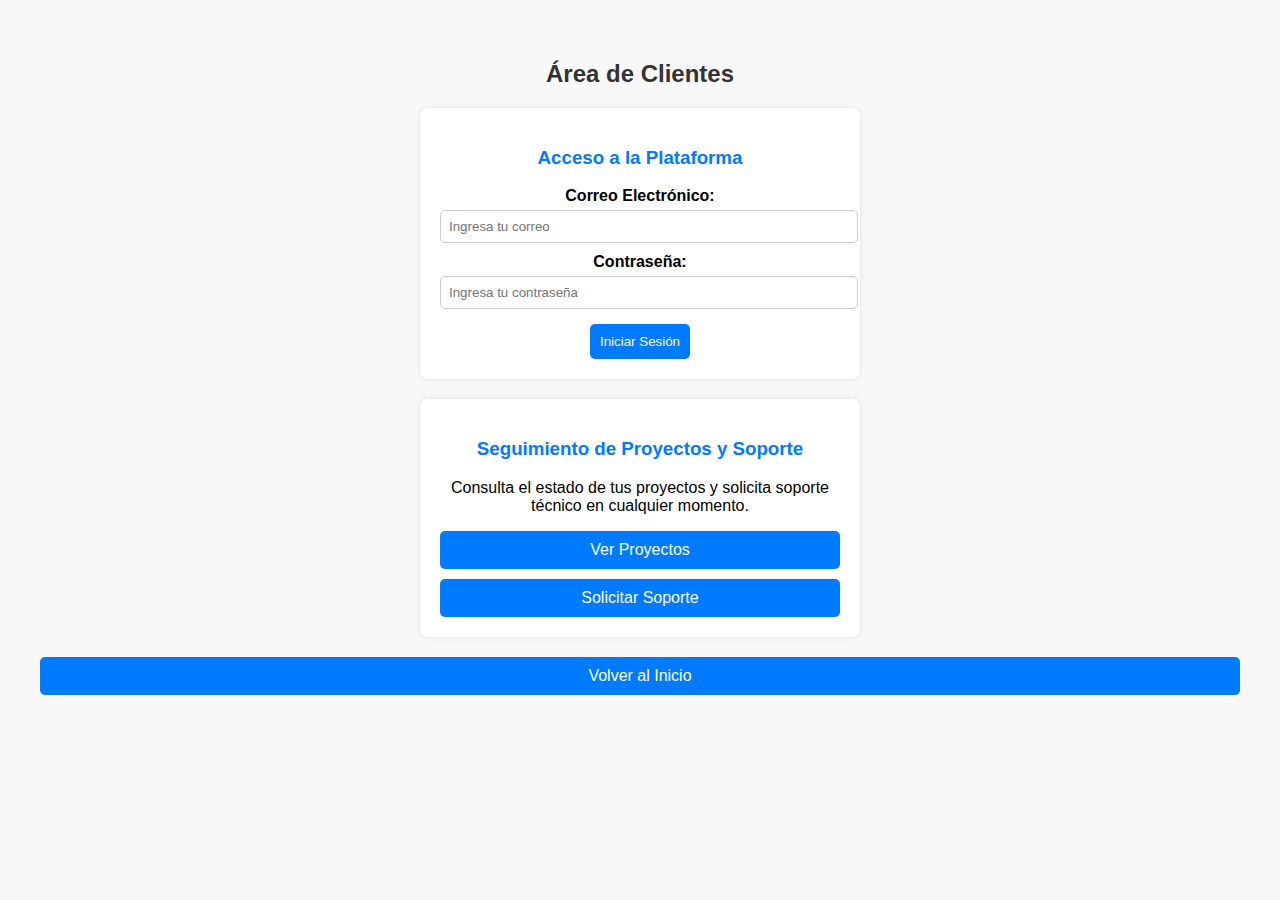
<file: area_clientes.html>
<!DOCTYPE html>
<html lang="es">
<head>
    <meta charset="UTF-8">
    <meta name="viewport" content="width=device-width, initial-scale=1.0">
    <title>Área de Clientes</title>
    <link rel="stylesheet" href="area_clientesStyles.CSS">
</head>
<body>

    <h2>Área de Clientes</h2>

    <div class="login">
        <h3>Acceso a la Plataforma</h3>
        <form>
            <label for="email">Correo Electrónico:</label>
            <input type="email" id="email" placeholder="Ingresa tu correo" required>

            <label for="password">Contraseña:</label>
            <input type="password" id="password" placeholder="Ingresa tu contraseña" required>

            <button type="submit">Iniciar Sesión</button>
        </form>
    </div>

    <div class="seguimiento">
        <h3>Seguimiento de Proyectos y Soporte</h3>
        <p>Consulta el estado de tus proyectos y solicita soporte técnico en cualquier momento.</p>
        <a href="#">Ver Proyectos</a>
        <a href="#">Solicitar Soporte</a>
    </div>

    <p><a href="index.html">Volver al Inicio</a></p>

</body>
</html>
</file>
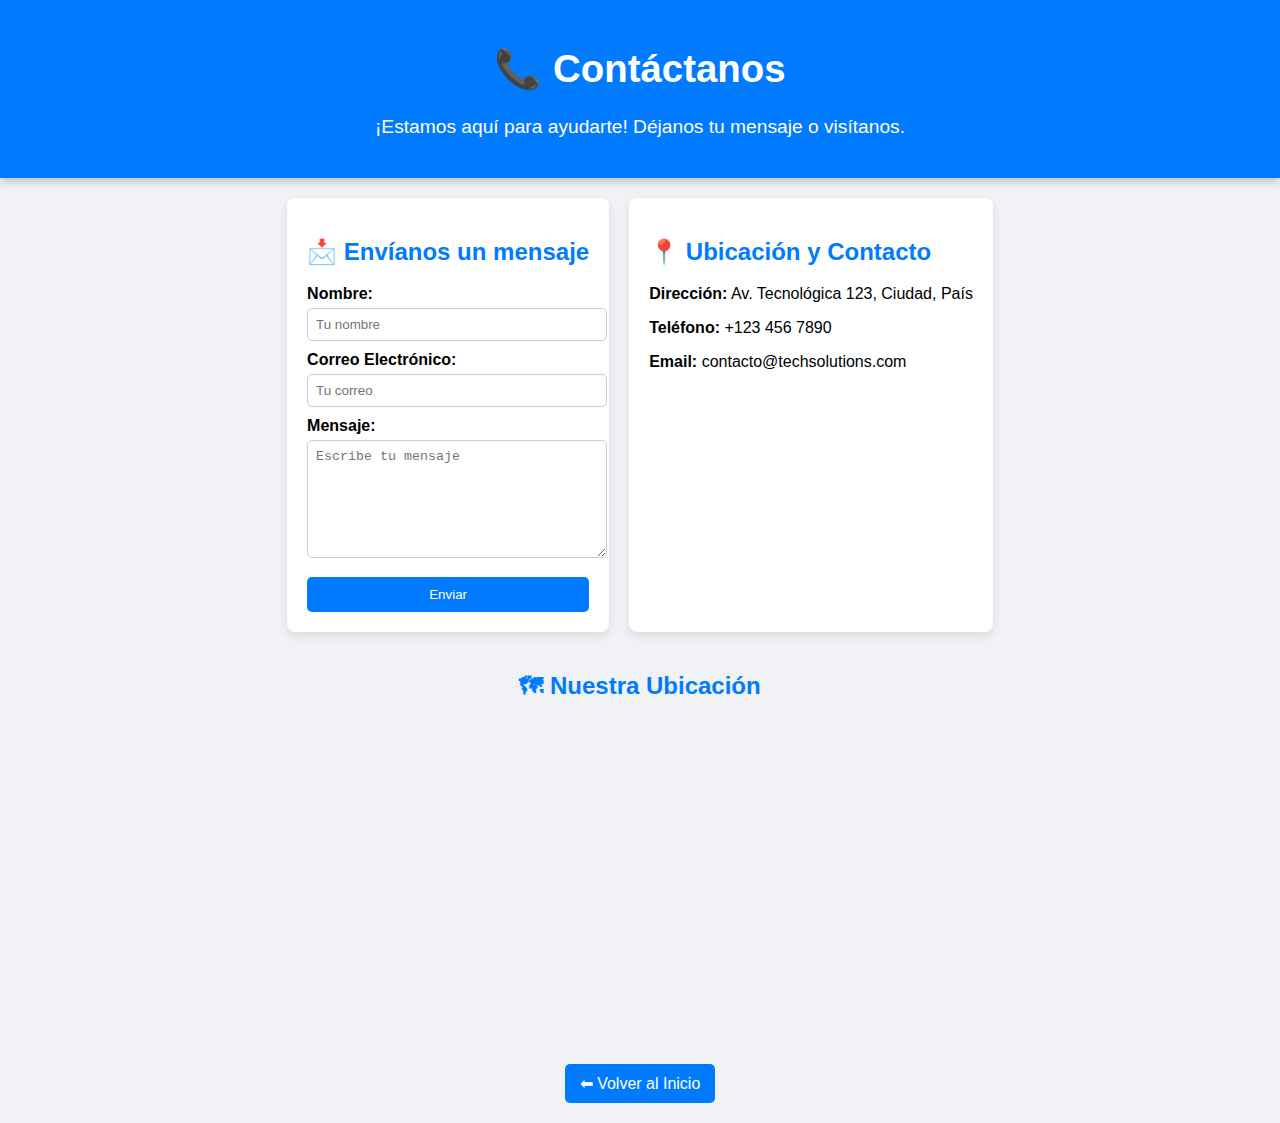
<file: contacto.html>
<!DOCTYPE html>
<html lang="es">
<head>
    <meta charset="UTF-8">
    <meta name="viewport" content="width=device-width, initial-scale=1.0">
    <title>Contacto</title>
    <link rel="stylesheet" href="contactoStyles.CSS">
</head>
<body>

    <header>
        <h1>📞 Contáctanos</h1>
        <p>¡Estamos aquí para ayudarte! Déjanos tu mensaje o visítanos.</p>
    </header>

    <section class="contenedor">
        <!-- Formulario de contacto -->
        <div class="contacto">
            <h2>📩 Envíanos un mensaje</h2>
            <form>
                <label for="nombre">Nombre:</label>
                <input type="text" id="nombre" placeholder="Tu nombre" required>

                <label for="email">Correo Electrónico:</label>
                <input type="email" id="email" placeholder="Tu correo" required>

                <label for="mensaje">Mensaje:</label>
                <textarea id="mensaje" placeholder="Escribe tu mensaje" required></textarea>

                <button type="submit">Enviar</button>
            </form>
        </div>

        <!-- Datos de contacto -->
        <div class="info">
            <h2>📍 Ubicación y Contacto</h2>
            <p><strong>Dirección:</strong> Av. Tecnológica 123, Ciudad, País</p>
            <p><strong>Teléfono:</strong> +123 456 7890</p>
            <p><strong>Email:</strong> contacto@techsolutions.com</p>
        </div>
    </section>

    <!-- Mapa de Google -->
    <section class="mapa">
        <h2>🗺 Nuestra Ubicación</h2>
        <iframe 
            src="https://www.google.com/maps/embed?pb=!1m18!1m12!1m3!1d3151.83543450937!2d144.95373531586655!3d-37.81720974202195!2m3!1f0!2f0!3f0!3m2!1i1024!2i768!4f13.1!3m3!1m2!1s0x6ad65d5df1f9fd4f%3A0x2b2c03b2d9a57f99!2sFederation%20Square!5e0!3m2!1ses!2ses!4v1614978320764!5m2!1ses!2ses" 
            width="100%" 
            height="300" 
            style="border:0;" 
            allowfullscreen="" 
            loading="lazy">
        </iframe>
    </section>

    <footer>
        <a href="index.html" class="btn-volver">⬅ Volver al Inicio</a>
    </footer>

</body>
</html>
</file>
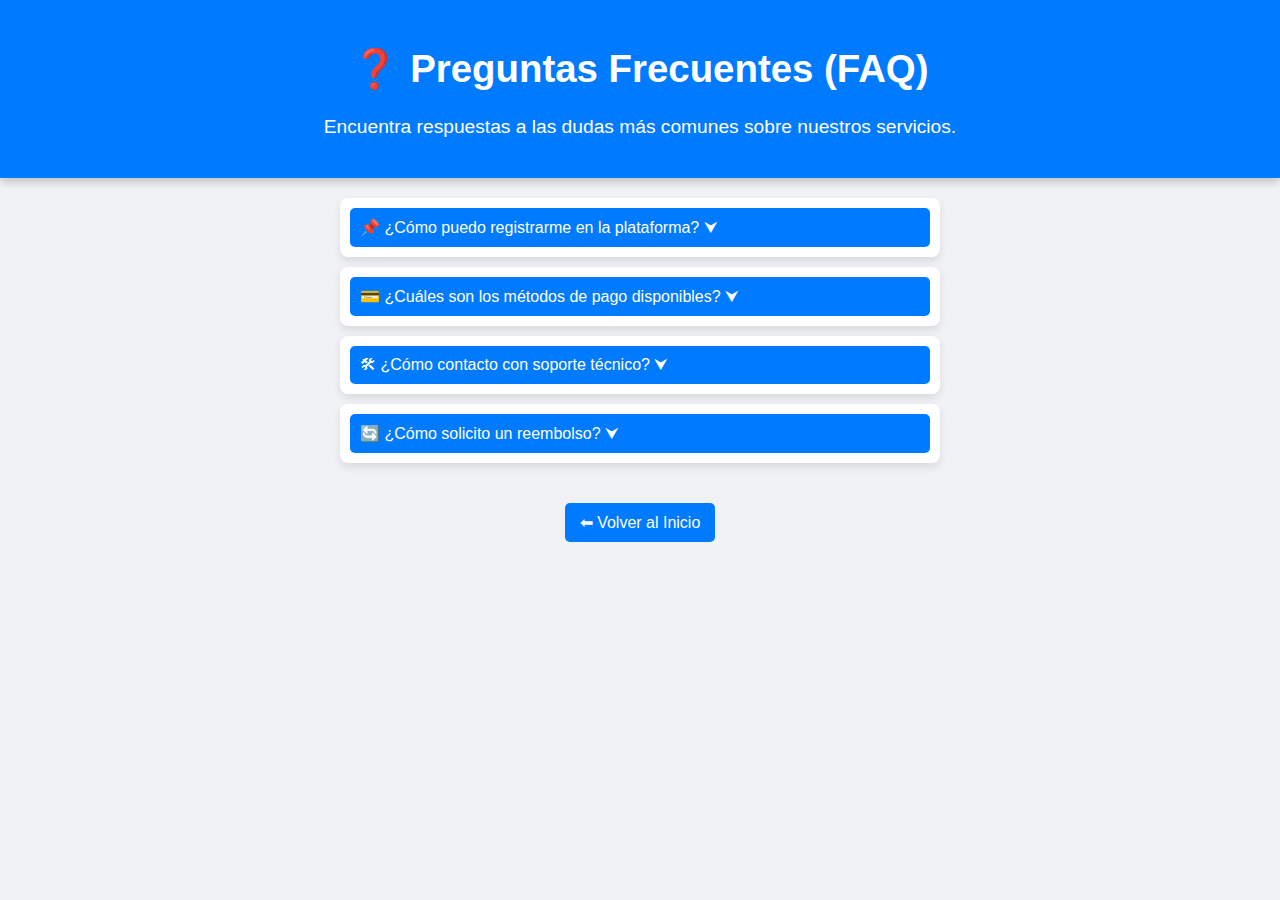
<file: faq.html>
<!DOCTYPE html>
<html lang="es">
<head>
    <meta charset="UTF-8">
    <meta name="viewport" content="width=device-width, initial-scale=1.0">
    <title>Preguntas Frecuentes (FAQ)</title>
    <link rel="stylesheet" href="faqStyles.CSS">
</head>
<body>

    <header>
        <h1>❓ Preguntas Frecuentes (FAQ)</h1>
        <p>Encuentra respuestas a las dudas más comunes sobre nuestros servicios.</p>
    </header>

    <section class="faq-container">
        <div class="faq-item">
            <button class="faq-question">📌 ¿Cómo puedo registrarme en la plataforma? ⮟</button>
            <div class="faq-answer">Para registrarte, haz clic en "Crear Cuenta", completa el formulario y verifica tu correo electrónico.</div>
        </div>

        <div class="faq-item">
            <button class="faq-question">💳 ¿Cuáles son los métodos de pago disponibles? ⮟</button>
            <div class="faq-answer">Aceptamos tarjetas de crédito, PayPal y transferencias bancarias.</div>
        </div>

        <div class="faq-item">
            <button class="faq-question">🛠 ¿Cómo contacto con soporte técnico? ⮟</button>
            <div class="faq-answer">Puedes contactarnos a través del chat en vivo o enviando un correo a soporte@empresa.com.</div>
        </div>

        <div class="faq-item">
            <button class="faq-question">🔄 ¿Cómo solicito un reembolso? ⮟</button>
            <div class="faq-answer">Para solicitar un reembolso, revisa nuestra política de devoluciones y envía tu solicitud a finanzas@empresa.com.</div>
        </div>
    </section>

    <footer>
        <a href="index.html" class="btn-volver">⬅ Volver al Inicio</a>
    </footer>

    <script>
        // Código para mostrar y ocultar respuestas
        document.querySelectorAll('.faq-question').forEach(button => {
            button.addEventListener('click', () => {
                const answer = button.nextElementSibling;
                answer.style.display = (answer.style.display === 'block') ? 'none' : 'block';
            });
        });
    </script>

</body>
</html>
</file>
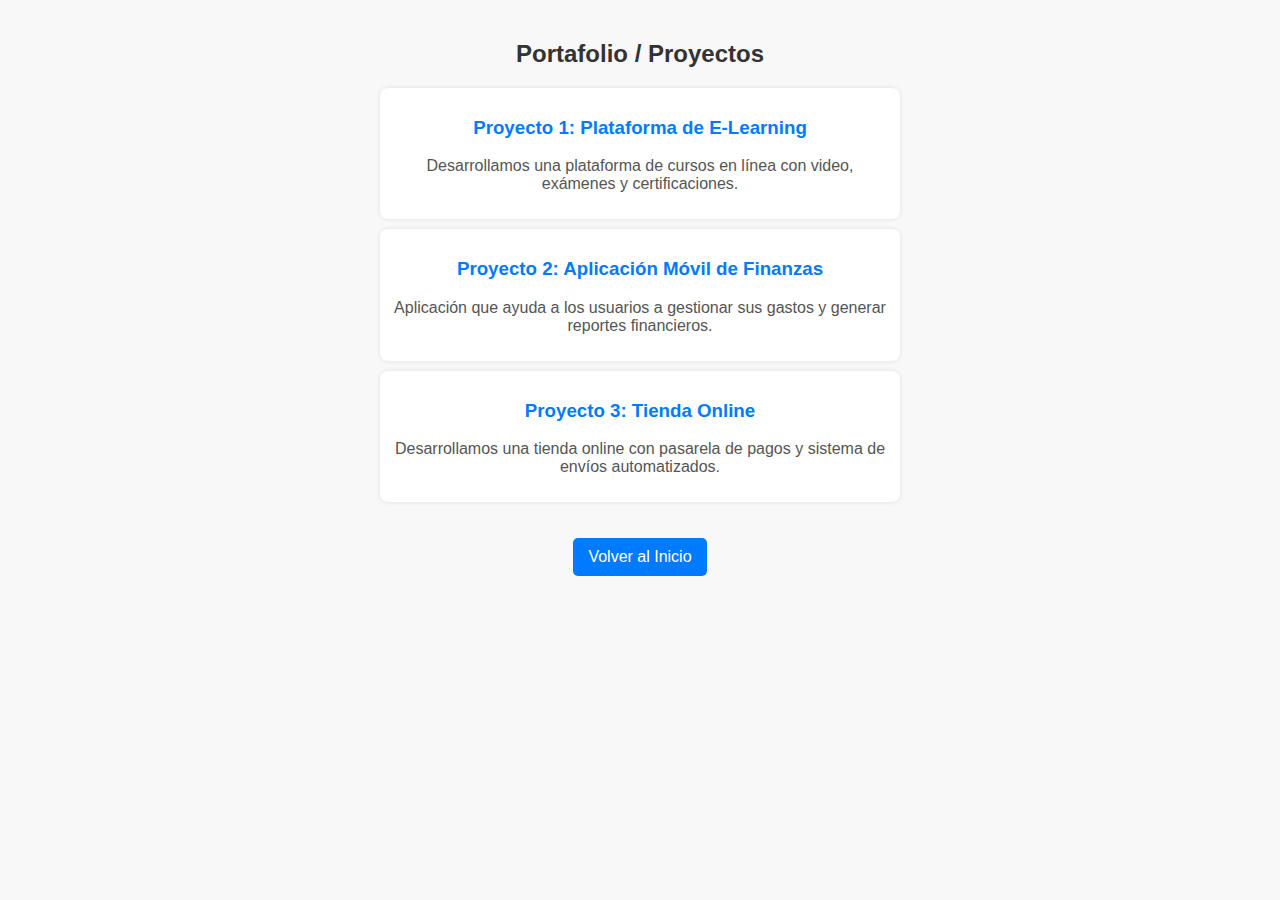
<file: portafolio.html>
<html lang="es">
<head>
    <meta charset="UTF-8">
    <meta name="viewport" content="width=device-width, initial-scale=1.0">
    <title>Portafolio / Proyectos</title>
    <link rel="stylesheet" href="portafolio.CSS">
</head>
<body>

    <h2>Portafolio / Proyectos</h2>

    <div class="proyecto">
        <h3>Proyecto 1: Plataforma de E-Learning</h3>
        <p>Desarrollamos una plataforma de cursos en línea con video, exámenes y certificaciones.</p>
    </div>

    <div class="proyecto">
        <h3>Proyecto 2: Aplicación Móvil de Finanzas</h3>
        <p>Aplicación que ayuda a los usuarios a gestionar sus gastos y generar reportes financieros.</p>
    </div>

    <div class="proyecto">
        <h3>Proyecto 3: Tienda Online</h3>
        <p>Desarrollamos una tienda online con pasarela de pagos y sistema de envíos automatizados.</p>
    </div>

    <p><a href="index.html">Volver al Inicio</a></p>

</body>
</html>
</file>
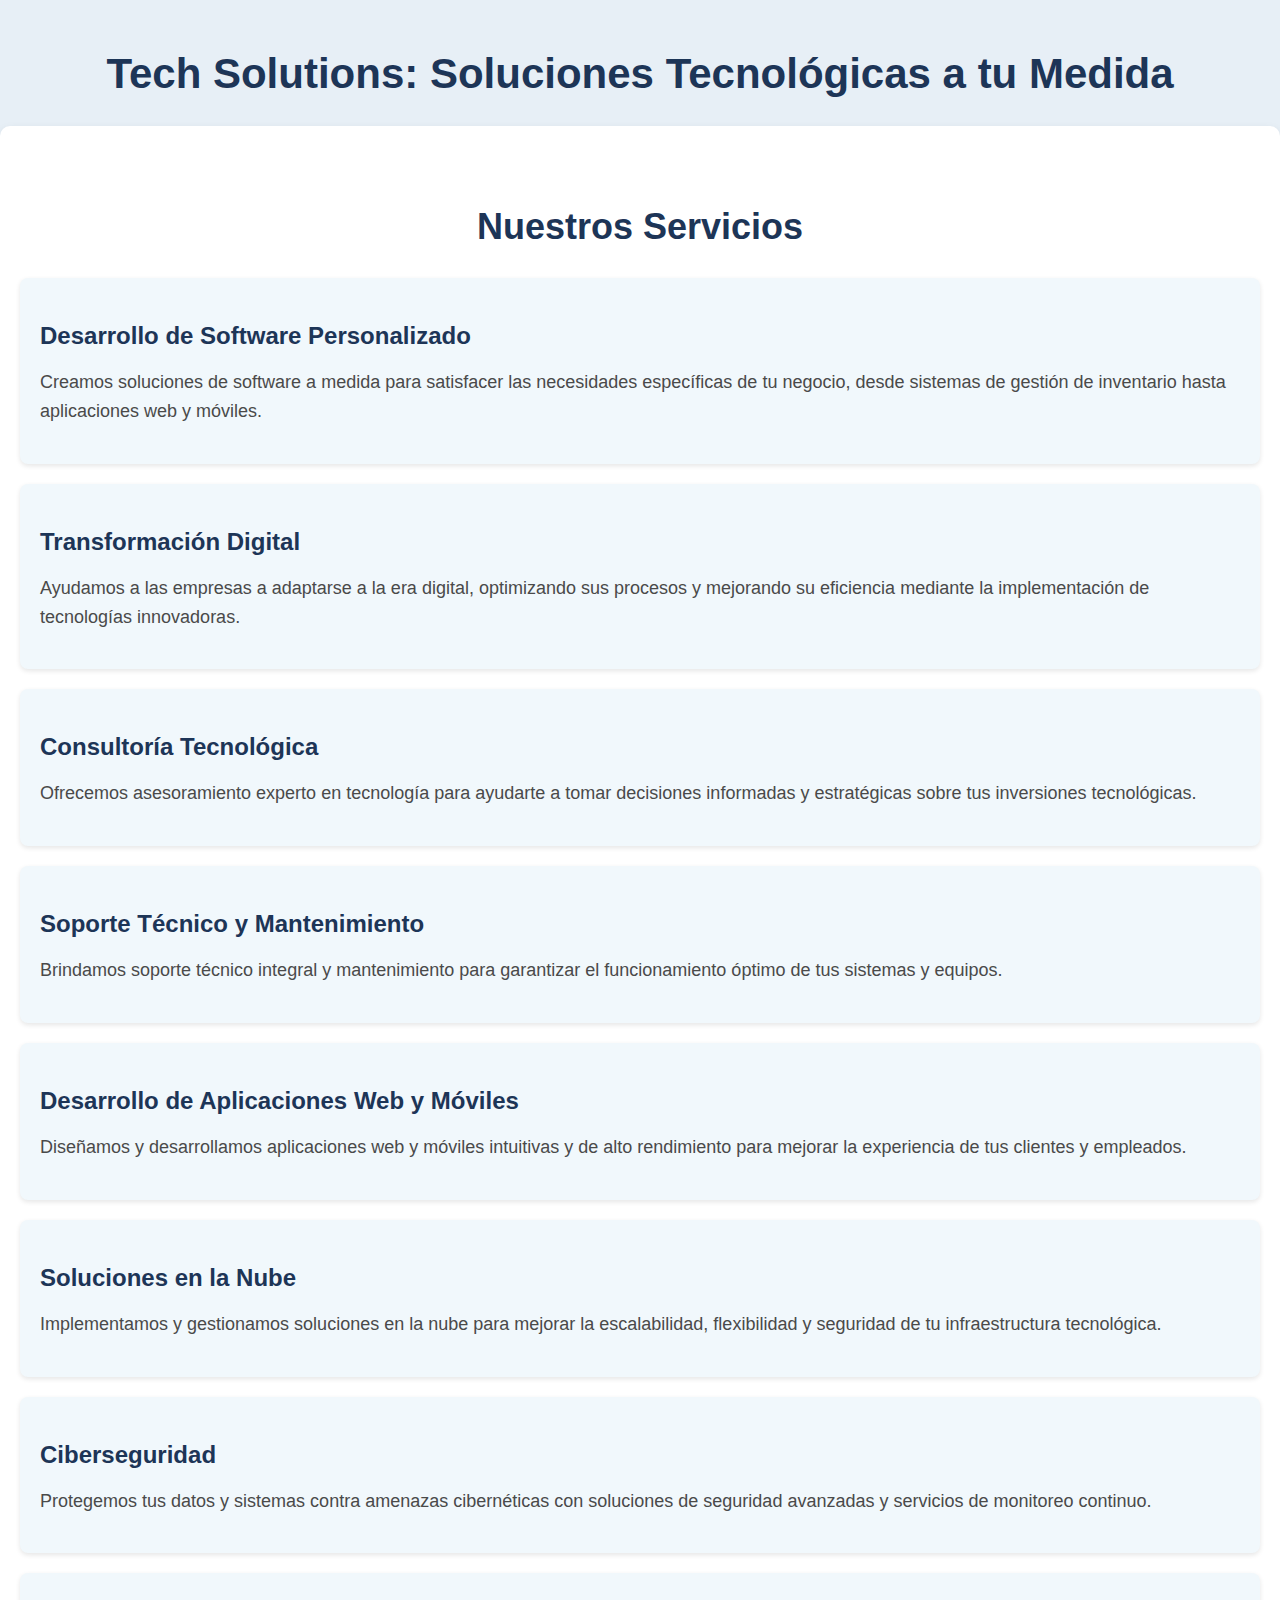
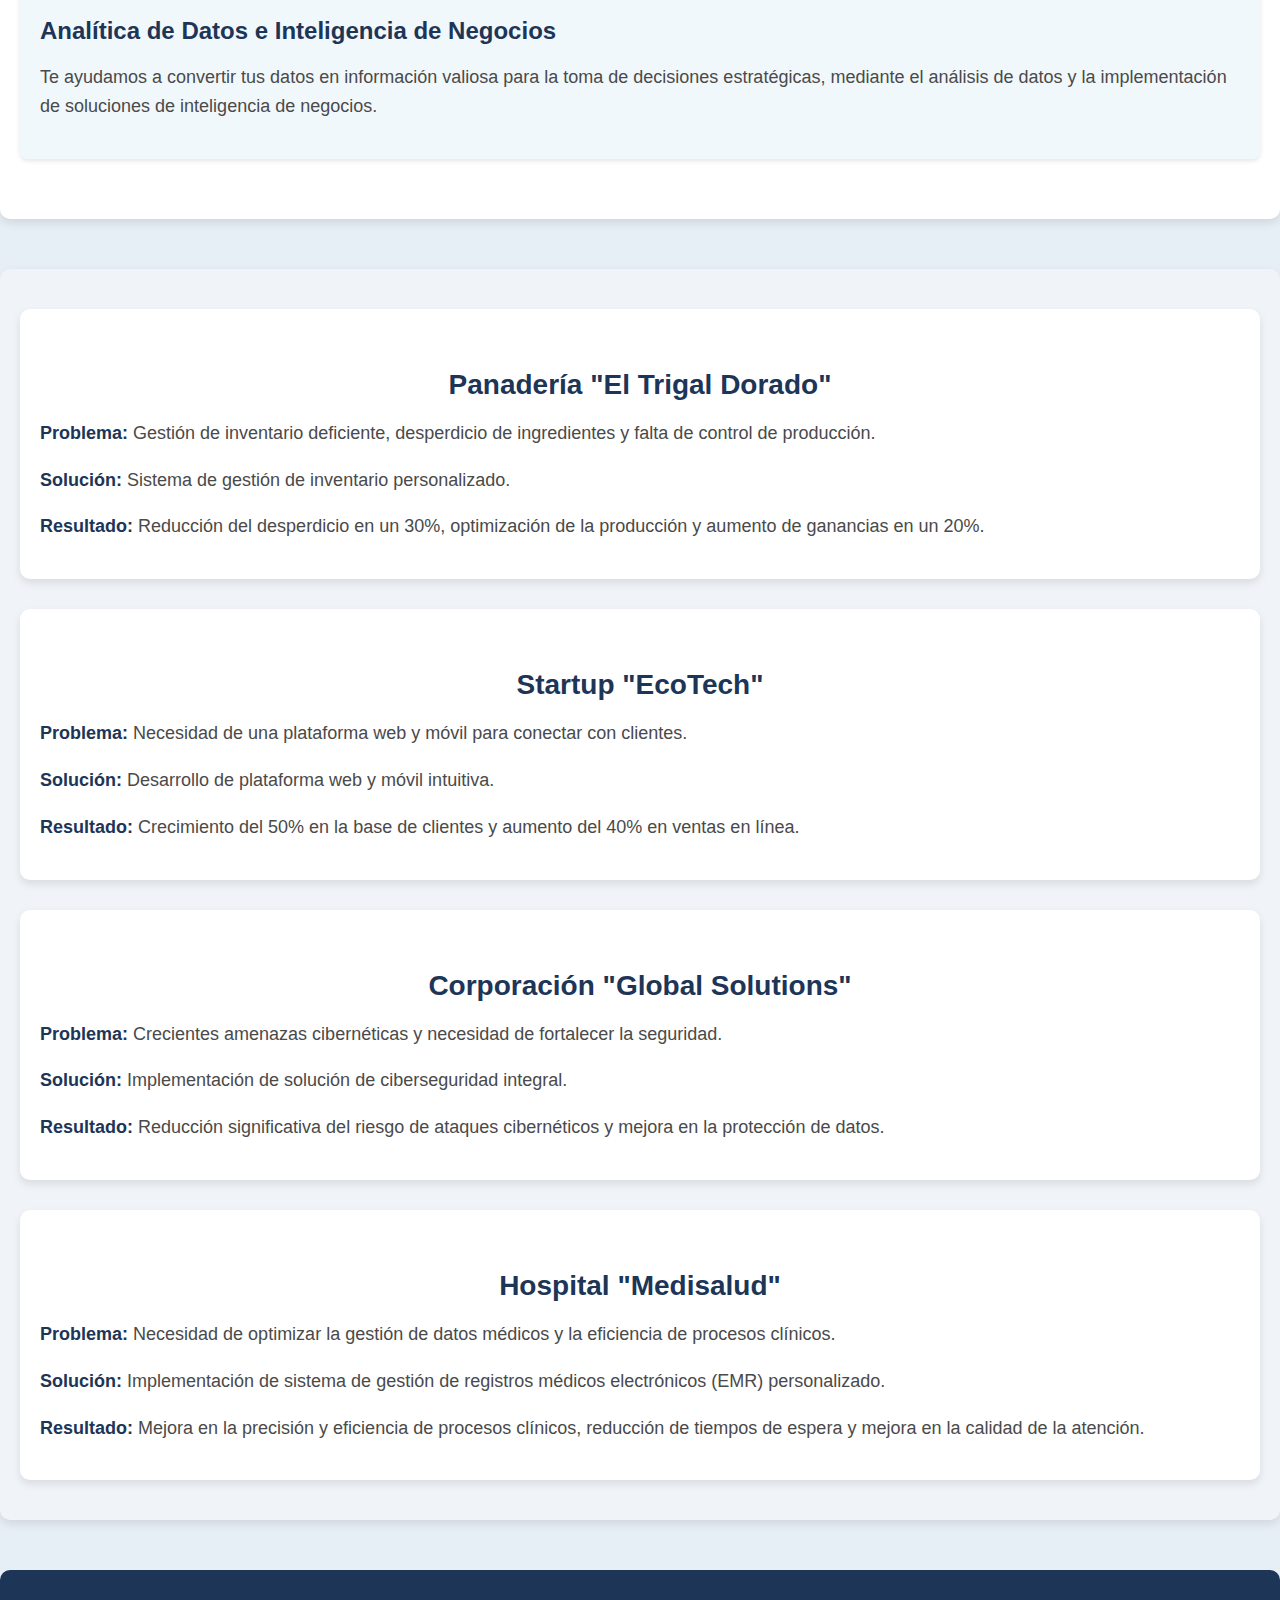
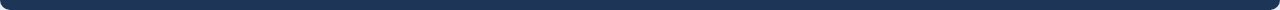
<file: servicios.html>
<!DOCTYPE html>
<html lang="es">
<head>
    <meta charset="UTF-8">
    <meta name="viewport" content="width=device-width, initial-scale=1.0">
    <title>Servicios</title>
    <link rel="stylesheet" href="servicios.css">
</head>
<body>
    <header>
        <h1>Tech Solutions: Soluciones Tecnológicas a tu Medida</h1>
    </header>

    <section id="servicios">
        <h2>Nuestros Servicios</h2>
        <ul>
            <li>
                <h3>Desarrollo de Software Personalizado</h3>
                <p>Creamos soluciones de software a medida para satisfacer las necesidades específicas de tu negocio, desde sistemas de gestión de inventario hasta aplicaciones web y móviles.</p>
            </li>
            <li>
                <h3>Transformación Digital</h3>
                <p>Ayudamos a las empresas a adaptarse a la era digital, optimizando sus procesos y mejorando su eficiencia mediante la implementación de tecnologías innovadoras.</p>
            </li>
            <li>
                <h3>Consultoría Tecnológica</h3>
                <p>Ofrecemos asesoramiento experto en tecnología para ayudarte a tomar decisiones informadas y estratégicas sobre tus inversiones tecnológicas.</p>
            </li>
            <li>
                <h3>Soporte Técnico y Mantenimiento</h3>
                <p>Brindamos soporte técnico integral y mantenimiento para garantizar el funcionamiento óptimo de tus sistemas y equipos.</p>
            </li>
            <li>
                <h3>Desarrollo de Aplicaciones Web y Móviles</h3>
                <p>Diseñamos y desarrollamos aplicaciones web y móviles intuitivas y de alto rendimiento para mejorar la experiencia de tus clientes y empleados.</p>
            </li>
             <li>
                <h3>Soluciones en la Nube</h3>
                <p>Implementamos y gestionamos soluciones en la nube para mejorar la escalabilidad, flexibilidad y seguridad de tu infraestructura tecnológica.</p>
            </li>
            <li>
                <h3>Ciberseguridad</h3>
                <p>Protegemos tus datos y sistemas contra amenazas cibernéticas con soluciones de seguridad avanzadas y servicios de monitoreo continuo.</p>
            </li>
            <li>
                <h3>Analítica de Datos e Inteligencia de Negocios</h3>
                <p>Te ayudamos a convertir tus datos en información valiosa para la toma de decisiones estratégicas, mediante el análisis de datos y la implementación de soluciones de inteligencia de negocios.</p>
            </li>
        </ul>
    </section>

    <section id="casos-exito">
        <div class="caso-exito">
            <h2>Panadería "El Trigal Dorado"</h2>
            <p><strong>Problema:</strong> Gestión de inventario deficiente, desperdicio de ingredientes y falta de control de producción.</p>
            <p><strong>Solución:</strong> Sistema de gestión de inventario personalizado.</p>
            <p><strong>Resultado:</strong> Reducción del desperdicio en un 30%, optimización de la producción y aumento de ganancias en un 20%.</p>
        </div>

        <div class="caso-exito">
            <h2>Startup "EcoTech"</h2>
            <p><strong>Problema:</strong> Necesidad de una plataforma web y móvil para conectar con clientes.</p>
            <p><strong>Solución:</strong> Desarrollo de plataforma web y móvil intuitiva.</p>
            <p><strong>Resultado:</strong> Crecimiento del 50% en la base de clientes y aumento del 40% en ventas en línea.</p>
        </div>

        <div class="caso-exito">
            <h2>Corporación "Global Solutions"</h2>
            <p><strong>Problema:</strong> Crecientes amenazas cibernéticas y necesidad de fortalecer la seguridad.</p>
            <p><strong>Solución:</strong> Implementación de solución de ciberseguridad integral.</p>
            <p><strong>Resultado:</strong> Reducción significativa del riesgo de ataques cibernéticos y mejora en la protección de datos.</p>
        </div>
        <div class="caso-exito">
            <h2>Hospital "Medisalud"</h2>
            <p><strong>Problema:</strong> Necesidad de optimizar la gestión de datos médicos y la eficiencia de procesos clínicos.</p>
            <p><strong>Solución:</strong> Implementación de sistema de gestión de registros médicos electrónicos (EMR) personalizado.</p>
            <p><strong>Resultado:</strong> Mejora en la precisión y eficiencia de procesos clínicos, reducción de tiempos de espera y mejora en la calidad de la atención.</p>
        </div>
    </section>
        
    <footer>

    </footer>
</body>
</html>
</file>
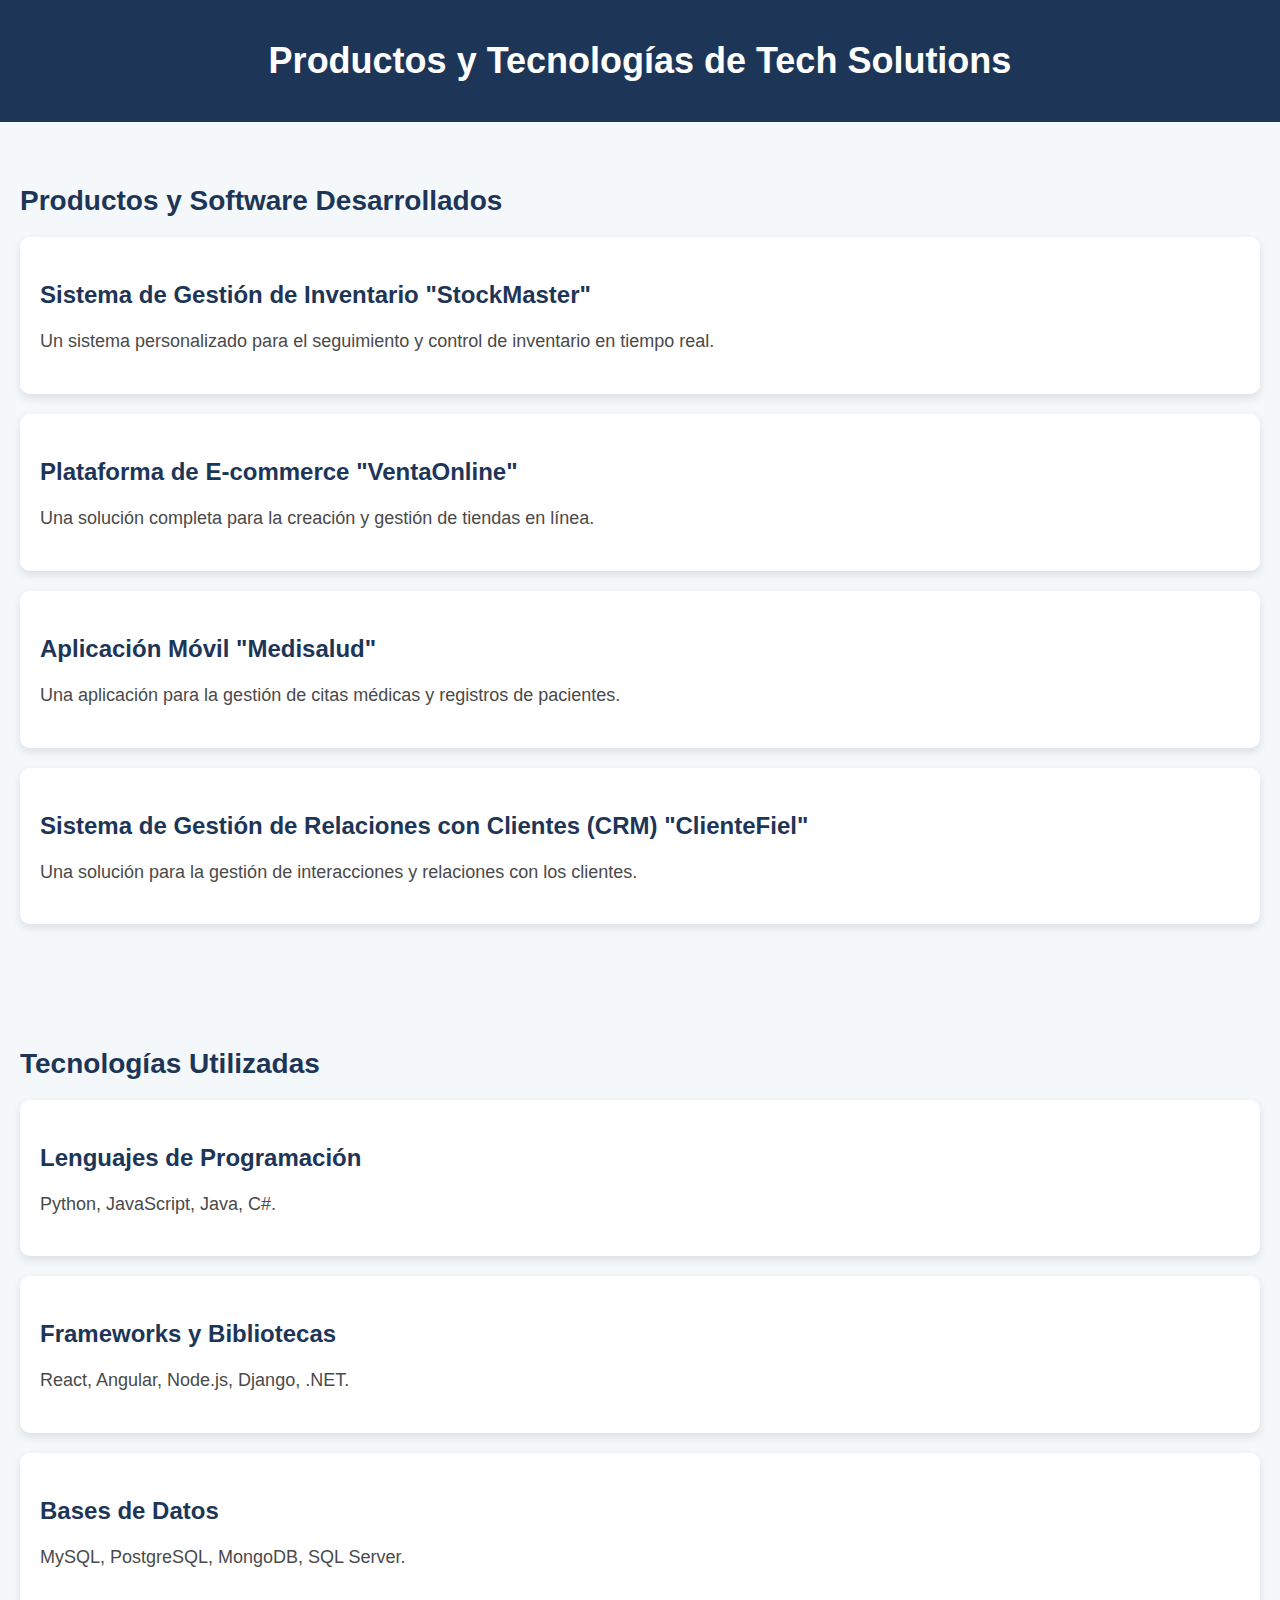
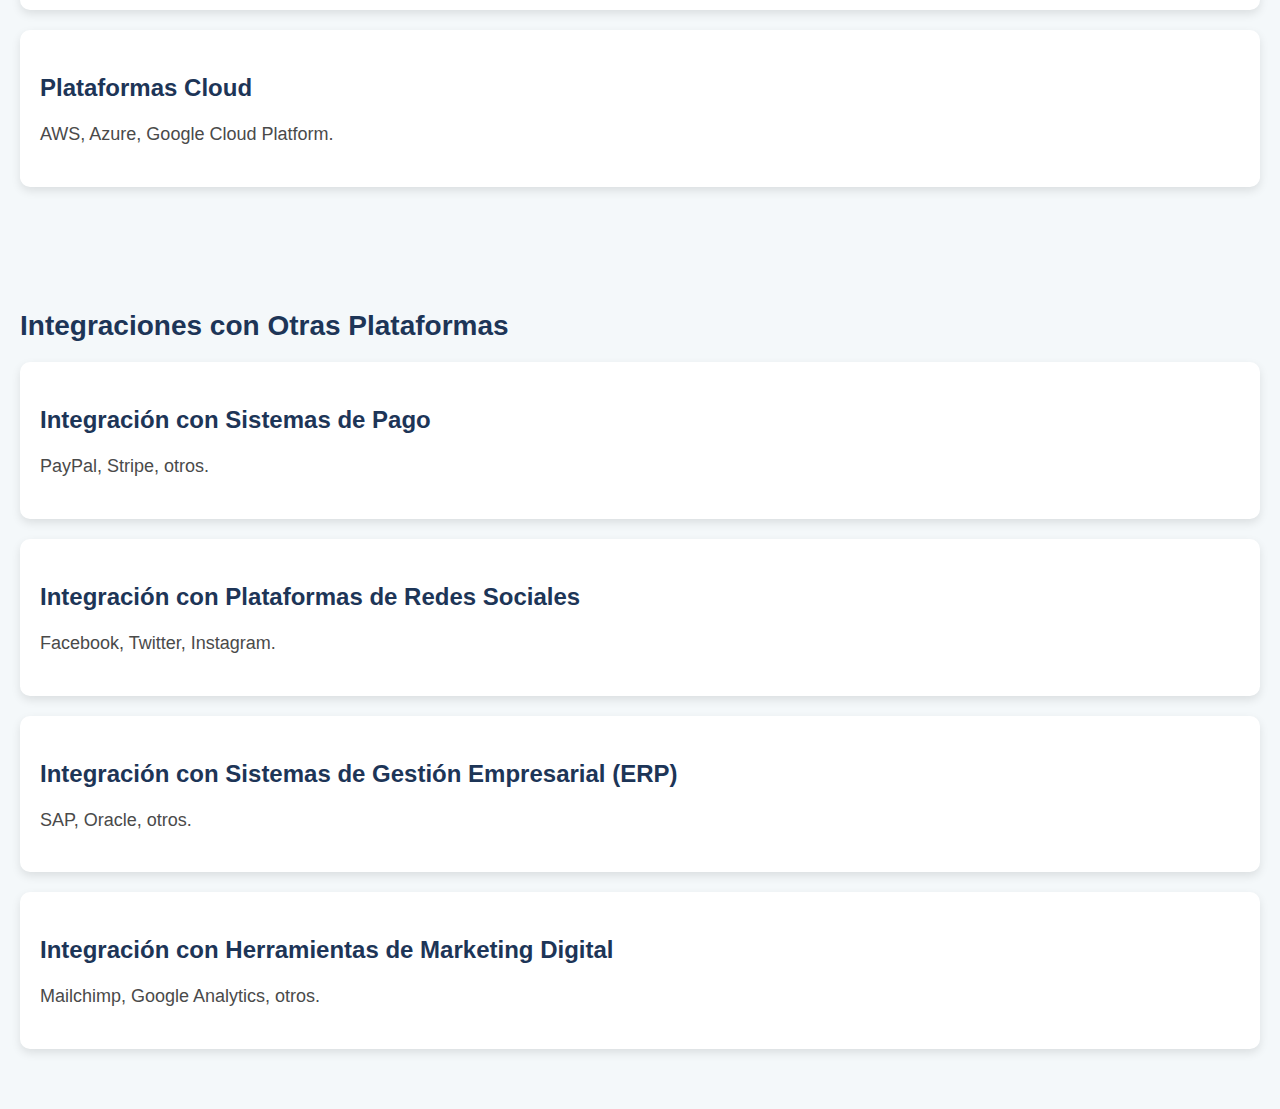
<file: soluciones.html>
<!DOCTYPE html>
<html lang="es">
<head>
    <meta charset="UTF-8">
    <meta name="viewport" content="width=device-width, initial-scale=1.0">
    <title>Soluciones</title>
    <link rel="stylesheet" href="soluciones.css">
</head>
<body>
    <header>
        <h1>Productos y Tecnologías de Tech Solutions</h1>
    </header>

    <section id="productos">
        <h2>Productos y Software Desarrollados</h2>
        <ul>
            <li>
                <h3>Sistema de Gestión de Inventario "StockMaster"</h3>
                <p>Un sistema personalizado para el seguimiento y control de inventario en tiempo real.</p>
            </li>
            <li>
                <h3>Plataforma de E-commerce "VentaOnline"</h3>
                <p>Una solución completa para la creación y gestión de tiendas en línea.</p>
            </li>
            <li>
                <h3>Aplicación Móvil "Medisalud"</h3>
                <p>Una aplicación para la gestión de citas médicas y registros de pacientes.</p>
            </li>
            <li>
                <h3>Sistema de Gestión de Relaciones con Clientes (CRM) "ClienteFiel"</h3>
                <p>Una solución para la gestión de interacciones y relaciones con los clientes.</p>
            </li>
        </ul>
    </section>

    <section id="tecnologias">
        <h2>Tecnologías Utilizadas</h2>
        <ul>
            <li>
                <h3>Lenguajes de Programación</h3>
                <p>Python, JavaScript, Java, C#.</p>
            </li>
            <li>
                <h3>Frameworks y Bibliotecas</h3>
                <p>React, Angular, Node.js, Django, .NET.</p>
            </li>
            <li>
                <h3>Bases de Datos</h3>
                <p>MySQL, PostgreSQL, MongoDB, SQL Server.</p>
            </li>
            <li>
                <h3>Plataformas Cloud</h3>
                <p>AWS, Azure, Google Cloud Platform.</p>
            </li>
        </ul>
    </section>

    <section id="integraciones">
        <h2>Integraciones con Otras Plataformas</h2>
        <ul>
            <li>
                <h3>Integración con Sistemas de Pago</h3>
                <p>PayPal, Stripe, otros.</p>
            </li>
            <li>
                <h3>Integración con Plataformas de Redes Sociales</h3>
                <p>Facebook, Twitter, Instagram.</p>
            </li>
            <li>
                <h3>Integración con Sistemas de Gestión Empresarial (ERP)</h3>
                <p>SAP, Oracle, otros.</p>
            </li>
            <li>
                <h3>Integración con Herramientas de Marketing Digital</h3>
                <p>Mailchimp, Google Analytics, otros.</p>
            </li>
        </ul>
    </section>

    <footer>
    </footer>
</body>
</html>
</file>
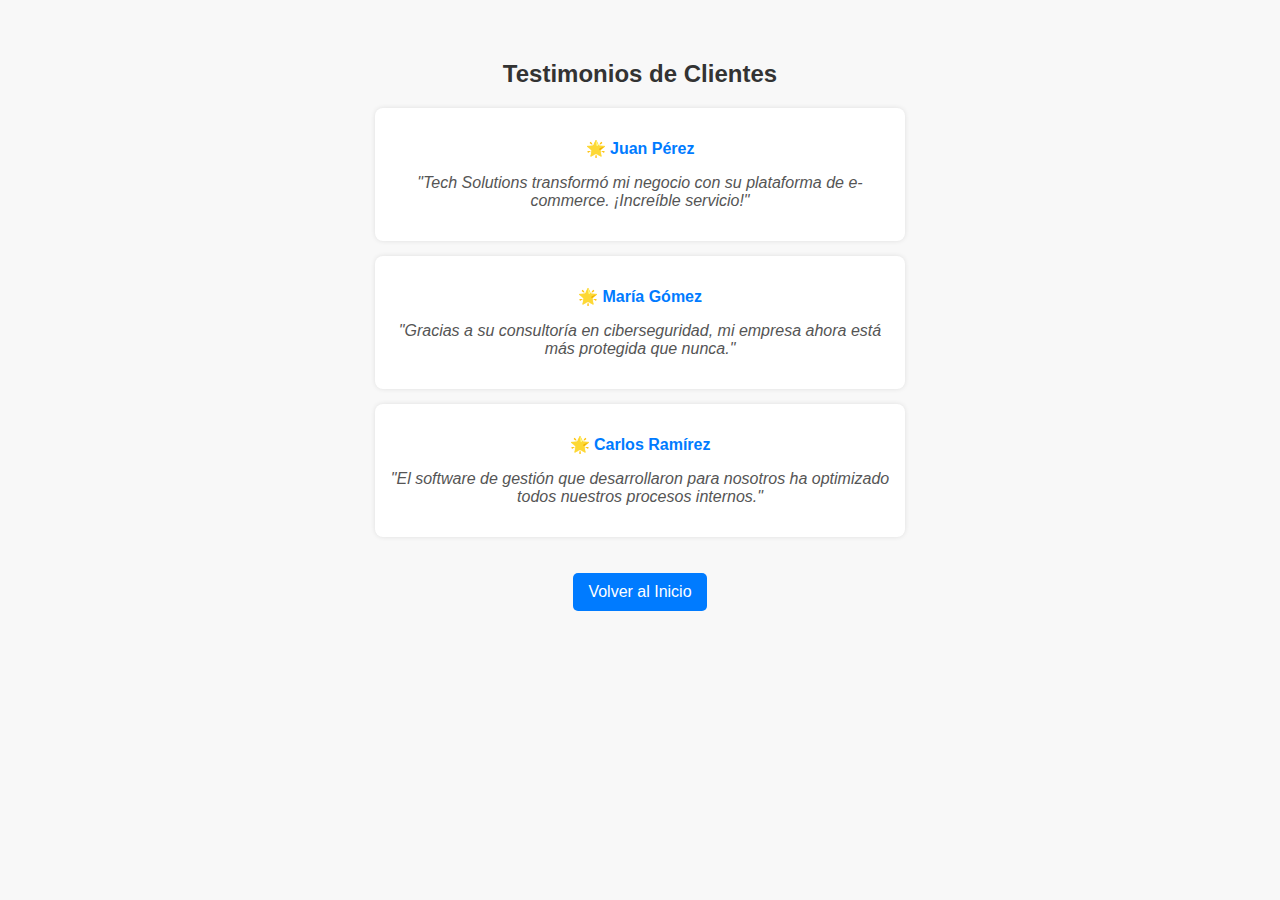
<file: testimonios.html>
<!DOCTYPE html>
<html lang="es">
<head>
    <meta charset="UTF-8">
    <meta name="viewport" content="width=device-width, initial-scale=1.0">
    <title>Testimonios</title>
    <link rel="stylesheet" href="testimonioStyles.CSS">
</head>
<body>

    <h2>Testimonios de Clientes</h2>

    <div class="testimonio">
        <p class="cliente">🌟 Juan Pérez</p>
        <p class="opinion">"Tech Solutions transformó mi negocio con su plataforma de e-commerce. ¡Increíble servicio!"</p>
    </div>

    <div class="testimonio">
        <p class="cliente">🌟 María Gómez</p>
        <p class="opinion">"Gracias a su consultoría en ciberseguridad, mi empresa ahora está más protegida que nunca."</p>
    </div>

    <div class="testimonio">
        <p class="cliente">🌟 Carlos Ramírez</p>
        <p class="opinion">"El software de gestión que desarrollaron para nosotros ha optimizado todos nuestros procesos internos."</p>
    </div>

    <p><a href="index.html">Volver al Inicio</a></p>

</body>
</html>
</file>
<file: area_clientesStyles.CSS>
body {
    font-family: Arial, sans-serif;
    margin: 20px;
    padding: 20px;
    background-color: #f8f8f8;
    text-align: center;
}

h2 {
    color: #333;
}

.login, .seguimiento {
    max-width: 400px;
    margin: auto;
    background: white;
    padding: 20px;
    border-radius: 8px;
    box-shadow: 0 0 5px rgba(0, 0, 0, 0.1);
    margin-bottom: 20px;
}

h3 {
    color: #007bff;
}

label {
    display: block;
    font-weight: bold;
    margin-top: 10px;
}

input {
    width: 100%;
    padding: 8px;
    margin-top: 5px;
    border: 1px solid #ccc;
    border-radius: 5px;
}

button {
    margin-top: 15px;
    padding: 10px;
    background: #007bff;
    color: white;
    border: none;
    border-radius: 5px;
    cursor: pointer;
}

button:hover {
    background: #0056b3;
}

a {
    display: block;
    margin-top: 10px;
    padding: 10px;
    background: #007bff;
    color: white;
    text-decoration: none;
    border-radius: 5px;
}

a:hover {
    background: #0056b3;
}
</file>
<file: contactoStyles.CSS>
/* Estilos generales */
body {
    font-family: 'Arial', sans-serif;
    margin: 0;
    padding: 0;
    background-color: #f0f2f5;
    text-align: center;
}

/* Encabezado */
header {
    background: #007bff;
    color: white;
    padding: 20px;
    font-size: 1.2em;
    box-shadow: 0px 4px 8px rgba(0, 0, 0, 0.2);
}

/* Contenedor */
.contenedor {
    display: flex;
    flex-wrap: wrap;
    justify-content: center;
    gap: 20px;
    padding: 20px;
}

/* Formulario de contacto */
.contacto, .info {
    max-width: 400px;
    background: white;
    padding: 20px;
    border-radius: 8px;
    box-shadow: 0px 4px 10px rgba(0, 0, 0, 0.1);
    text-align: left;
}

h2 {
    color: #007bff;
}

label {
    display: block;
    font-weight: bold;
    margin-top: 10px;
}

input, textarea {
    width: 100%;
    padding: 8px;
    margin-top: 5px;
    border: 1px solid #ccc;
    border-radius: 5px;
}

textarea {
    height: 100px;
}

button {
    margin-top: 15px;
    padding: 10px;
    background: #007bff;
    color: white;
    border: none;
    border-radius: 5px;
    cursor: pointer;
    width: 100%;
}

button:hover {
    background: #0056b3;
}

/* Mapa */
.mapa {
    margin: 20px auto;
    max-width: 800px;
    text-align: center;
}

/* Botón de volver */
footer {
    margin-top: 20px;
    padding: 20px;
}

.btn-volver {
    display: inline-block;
    padding: 10px 15px;
    background: #007bff;
    color: white;
    text-decoration: none;
    border-radius: 5px;
    transition: background 0.3s ease;
}

.btn-volver:hover {
    background: #0056b3;
}

/* Responsive */
@media (max-width: 768px) {
    .contenedor {
        flex-direction: column;
        align-items: center;
    }
}
</file>
<file: faqStyles.CSS>
/* Estilos generales */
body {
    font-family: 'Arial', sans-serif;
    margin: 0;
    padding: 0;
    background-color: #f0f2f5;
    text-align: center;
}

/* Encabezado */
header {
    background: #007bff;
    color: white;
    padding: 20px;
    font-size: 1.2em;
    box-shadow: 0px 4px 8px rgba(0, 0, 0, 0.2);
}

/* Contenedor de preguntas */
.faq-container {
    max-width: 600px;
    margin: 20px auto;
    text-align: left;
}

/* Cada pregunta */
.faq-item {
    background: white;
    margin-bottom: 10px;
    padding: 10px;
    border-radius: 8px;
    box-shadow: 0px 4px 8px rgba(0, 0, 0, 0.1);
}

/* Botón de pregunta */
.faq-question {
    width: 100%;
    background: #007bff;
    color: white;
    font-size: 1em;
    padding: 10px;
    border: none;
    text-align: left;
    cursor: pointer;
    border-radius: 5px;
    transition: background 0.3s ease;
}

.faq-question:hover {
    background: #0056b3;
}

/* Respuesta (oculta por defecto) */
.faq-answer {
    display: none;
    padding: 10px;
    background-color: #f8f8f8;
    border-radius: 5px;
    margin-top: 5px;
}

/* Botón de volver */
footer {
    margin-top: 20px;
    padding: 20px;
}

.btn-volver {
    display: inline-block;
    padding: 10px 15px;
    background: #007bff;
    color: white;
    text-decoration: none;
    border-radius: 5px;
    transition: background 0.3s ease;
}

.btn-volver:hover {
    background: #0056b3;
}

/* Responsive */
@media (max-width: 768px) {
    .faq-container {
        width: 90%;
    }
}
</file>
<file: portafolio.CSS>
body {
    font-family: Arial, sans-serif;
    margin: 20px;
    padding: 20px;
    background-color: #f8f8f8;
    text-align: center;
}

h2 {
    color: #333;
}

.proyecto {
    max-width: 500px;
    margin: auto;
    background: white;
    padding: 10px;
    border-radius: 8px;
    box-shadow: 0 0 5px rgba(0, 0, 0, 0.1);
    margin-bottom: 10px;
}

h3 {
    color: #007bff;
}

p {
    color: #555;
}

a {
    display: inline-block;
    margin-top: 20px;
    padding: 10px 15px;
    background: #007bff;
    color: white;
    text-decoration: none;
    border-radius: 5px;
}

a:hover {
    background: #0056b3;
}
</file>
<file: servicios.css>
/* Estilos generales para la página */
body {
    font-family: 'Segoe UI', Tahoma, Geneva, Verdana, sans-serif;
    background-color: #e7eff6; /* Fondo suave */
    margin: 0;
    padding: 0;
    color: #333;
}

h1, h2, h3 {
    color: #1d3557; /* Azul oscuro para los títulos */
    font-weight: 600;
}

/* Estilo del contenedor principal */
.container {
    max-width: 1200px;
    margin: 0 auto;
    padding: 20px;
    box-sizing: border-box;
}

/* Estilo del menú horizontal */
nav {
    background-color: #1d3557; /* Azul oscuro para el menú */
    text-align: center;
    padding: 10px 0;
    margin-bottom: 30px;
    border-radius: 0 0 10px 10px;
    box-shadow: 0 4px 8px rgba(0, 0, 0, 0.1);
}

nav ul {
    list-style: none;
    margin: 0;
    padding: 0;
    display: flex;
    justify-content: center; /* Centrado de los elementos */
}

nav ul li {
    margin: 0 25px;
}

nav a {
    display: block;
    padding: 14px 20px;
    text-decoration: none;
    color: white;
    font-size: 18px;
    font-weight: bold;
    letter-spacing: 1px;
    border-radius: 5px;
    text-transform: uppercase;
    transition: all 0.3s ease;
}

nav a:hover {
    background-color: #457b9d;
    transform: scale(1.05);
}

/* Estilo de los títulos */
h1 {
    text-align: center;
    font-size: 42px;
    margin-top: 50px;
}

h2 {
    text-align: center;
    font-size: 36px;
    margin-top: 40px;
    margin-bottom: 30px;
}

/* Estilos de la sección de servicios */
#servicios {
    background-color: #ffffff; /* Fondo blanco para la sección de servicios */
    padding: 40px 20px;
    margin-bottom: 50px;
    border-radius: 10px;
    box-shadow: 0 4px 10px rgba(0, 0, 0, 0.1);
}

#servicios ul {
    list-style: none;
    padding: 0;
}

#servicios li {
    background-color: #f1f8fc; /* Fondo claro para cada servicio */
    margin-bottom: 20px;
    padding: 20px;
    border-radius: 8px;
    box-shadow: 0 2px 5px rgba(0, 0, 0, 0.1);
}

#servicios li h3 {
    font-size: 24px;
    margin-bottom: 10px;
}

#servicios li p {
    font-size: 18px;
    line-height: 1.6;
    color: #4a4a4a;
}

#servicios li:hover {
    background-color: #a8dadc; /* Cambia el fondo al pasar el ratón */
    transform: scale(1.02); /* Efecto sutil de aumento */
    transition: all 0.3s ease;
}

/* Estilo del pie de página */
footer {
    text-align: center;
    padding: 20px;
    background-color: #1d3557;
    color: white;
    font-size: 16px;
    margin-top: 50px;
    border-radius: 10px;
}

/* Estilos generales para la sección de Casos de Éxito */
#casos-exito {
    background-color: #f0f4f8; /* Fondo suave para la sección de Casos de Éxito */
    padding: 40px 20px;
    margin-top: 50px;
    border-radius: 10px;
    box-shadow: 0 4px 10px rgba(0, 0, 0, 0.1);
}

#casos-exito h2 {
    font-size: 28px;
    color: #1d3557; /* Azul oscuro para los títulos */
    margin-bottom: 15px;
    font-weight: bold;
}

.caso-exito {
    background-color: #ffffff; /* Fondo blanco para cada caso de éxito */
    margin-bottom: 30px;
    padding: 20px;
    border-radius: 10px;
    box-shadow: 0 4px 8px rgba(0, 0, 0, 0.1);
    transition: all 0.3s ease;
}

.caso-exito:hover {
    background-color: #a8dadc; /* Cambio de fondo al pasar el ratón */
    transform: scale(1.02); /* Efecto de aumento al pasar el ratón */
}

.caso-exito p {
    font-size: 18px;
    line-height: 1.6;
    color: #4a4a4a; /* Texto gris oscuro para los párrafos */
}

.caso-exito p strong {
    color: #1d3557; /* Azul para los subtítulos dentro del párrafo */
}

.caso-exito:last-child {
    margin-bottom: 0; /* El último caso no tiene margen inferior */
}
</file>
<file: soluciones.css>
/* Estilos generales para la sección de Productos y Tecnologías */
body {
    font-family: Arial, sans-serif;
    margin: 0;
    padding: 0;
    background-color: #f4f8fa;
    color: #333;
}

header {
    background-color: #1d3557; /* Azul oscuro */
    color: #fff;
    text-align: center;
    padding: 40px 20px;
}

header h1 {
    font-size: 36px;
    margin: 0;
}

section {
    padding: 40px 20px;
}

h2 {
    font-size: 28px;
    color: #1d3557;
    margin-bottom: 20px;
}

h3 {
    font-size: 24px;
    color: #1d3557;
    margin-bottom: 10px;
}

p {
    font-size: 18px;
    color: #4a4a4a;
    line-height: 1.6;
}

/* Estilos para las listas de productos, tecnologías e integraciones */
ul {
    list-style-type: none;
    padding-left: 0;
}

ul li {
    background-color: #ffffff;
    padding: 20px;
    margin-bottom: 20px;
    border-radius: 10px;
    box-shadow: 0 4px 10px rgba(0, 0, 0, 0.1);
    transition: all 0.3s ease;
}

ul li:hover {
    background-color: #a8dadc; /* Azul claro para el hover */
    transform: scale(1.02);
}

/* Responsividad */
@media (max-width: 768px) {
    header h1 {
        font-size: 28px;
    }

    h2 {
        font-size: 24px;
    }

    h3 {
        font-size: 20px;
    }

    p {
        font-size: 16px;
    }

    section {
        padding: 30px 15px;
    }
}
</file>
<file: testimonioStyles.CSS>
body {
    font-family: Arial, sans-serif;
    margin: 20px;
    padding: 20px;
    background-color: #f8f8f8;
    text-align: center;
}

h2 {
    color: #333;
}

.testimonio {
    max-width: 500px;
    margin: auto;
    background: white;
    padding: 15px;
    border-radius: 8px;
    box-shadow: 0 0 5px rgba(0, 0, 0, 0.1);
    margin-bottom: 15px;
}

.cliente {
    font-weight: bold;
    color: #007bff;
}

.opinion {
    font-style: italic;
    color: #555;
}

a {
    display: inline-block;
    margin-top: 20px;
    padding: 10px 15px;
    background: #007bff;
    color: white;
    text-decoration: none;
    border-radius: 5px;
}

a:hover {
    background: #0056b3;
}
</file>
